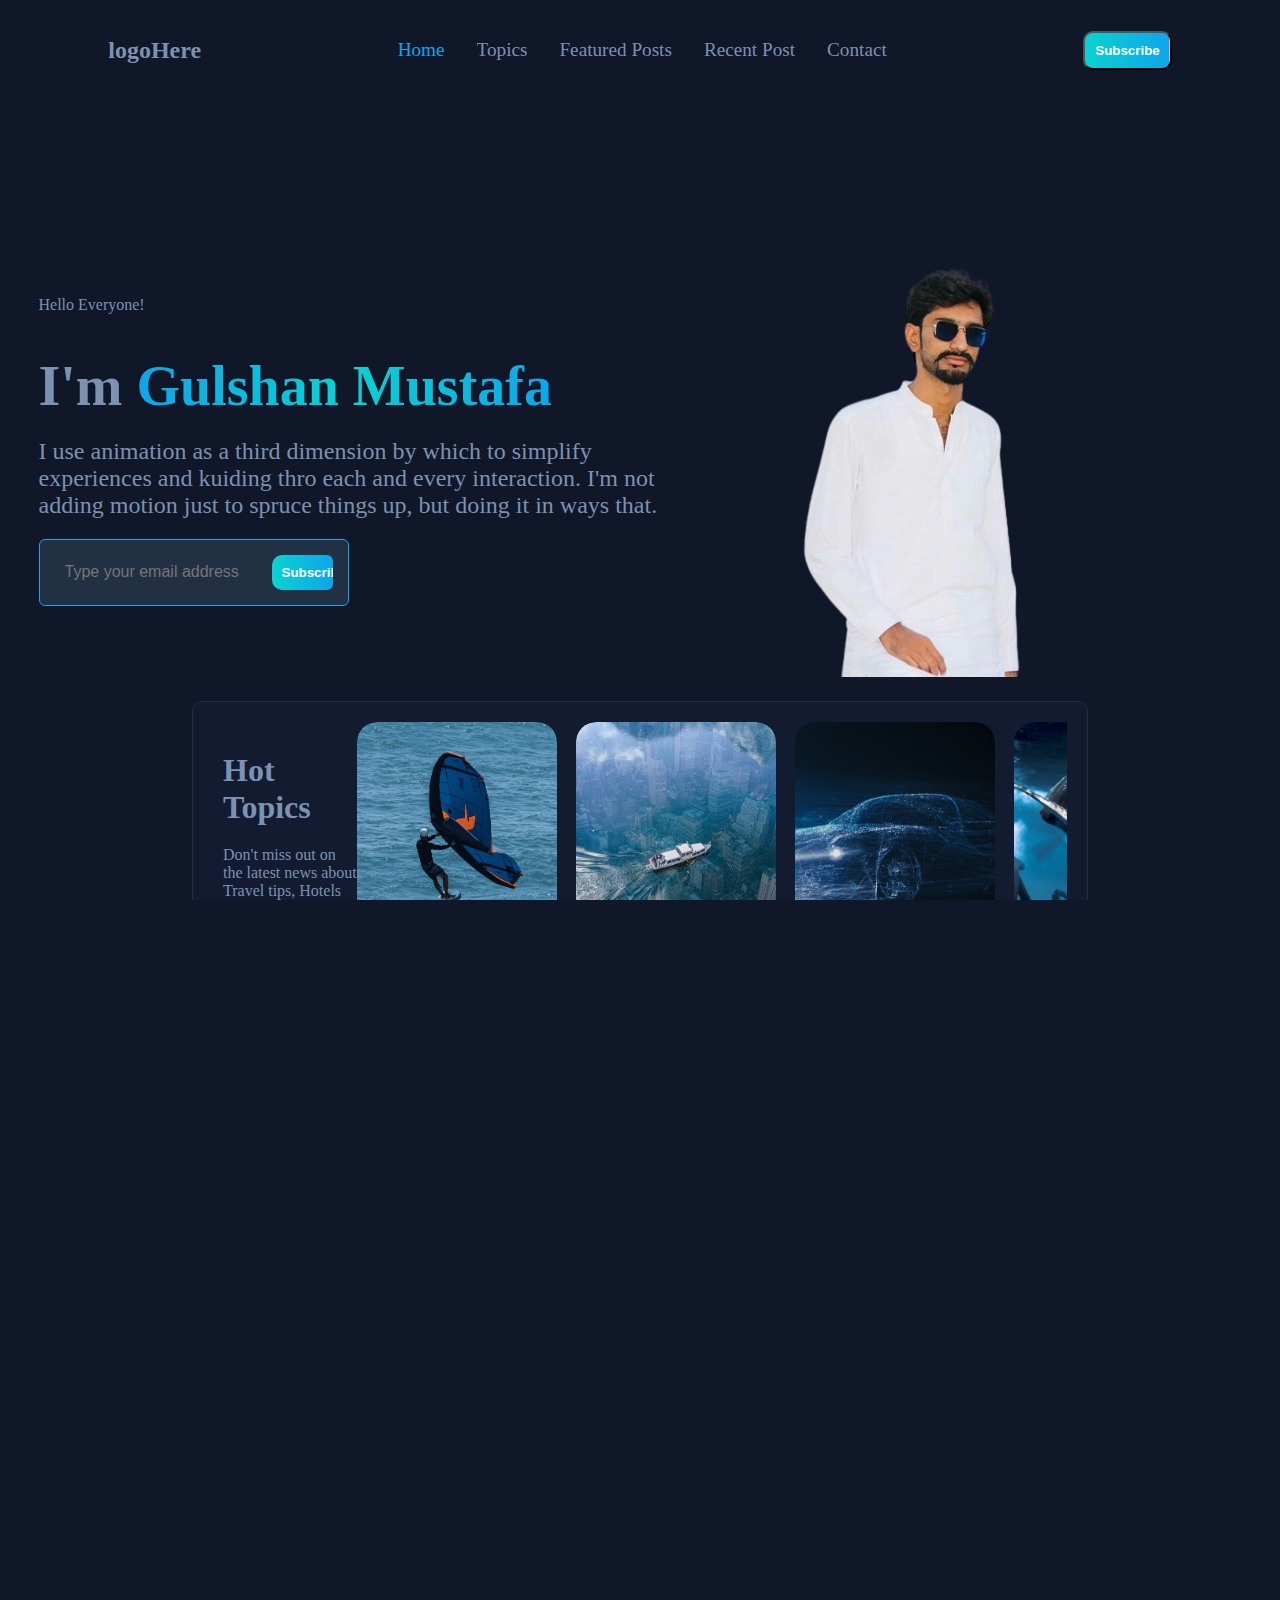
<file: Blog Site/index.html>
<!DOCTYPE html>
<html lang="en">

<head>
    <meta charset="UTF-8" />
    <meta name="viewport" content="width=device-width, initial-scale=1.0" />
    <title>Blog Website</title>
    <link rel="stylesheet" href="style.css" />
    <link rel="stylesheet" href="query.css">
    <link rel="stylesheet" href="https://cdnjs.cloudflare.com/ajax/libs/font-awesome/6.5.2/css/all.min.css"
        integrity="sha512-SnH5WK+bZxgPHs44uWIX+LLJAJ9/2PkPKZ5QiAj6Ta86w+fsb2TkcmfRyVX3pBnMFcV7oQPJkl9QevSCWr3W6A=="
        crossorigin="anonymous" referrerpolicy="no-referrer" />
</head>

<body>
    <nav class="header">
        <div class="logo">logoHere</div>
        <div class="nav-list">
                <li><a href="#home" class="active">Home</a></li>
                <li><a href="topics.html">Topics</a></li>
                <li><a href="featured.html">Featured Posts</a></li>
                <li><a href="recentpost.html">Recent Post</a></li>
                <li><a href="#contact">Contact</a></li>
        </div>
        <a href="#contact"><button class="btn">Subscribe</button></a>
        <i class="fa-solid fa-ellipsis-vertical toggle-bar"></i>
        <!-- <i class="fa-light fa-bars "></i> -->
    </nav>
    <section class="hero" id="home">
        <div class="container">
            <div class="home-content">
                <p class="greet">Hello Everyone!</p>
                <h1>I'm <span>Gulshan Mustafa</span></h1>

                <p>
                    I use animation as a third dimension by which to simplify
                    experiences and kuiding thro each and every interaction. I'm not
                    adding motion just to spruce things up, but doing it in ways that.
                </p>
                <div class="sub-section">

                    <input type="email" name="email_address" placeholder="Type your email address" required
                        class="input-field" autocomplete="off">

                    <button class="btn btn-primary">
                        <span class="span">Subscribe</span>

                        <ion-icon name="arrow-forward-outline" aria-hidden="true"></ion-icon>
                    </button>

                </div>

            </div>
            <div class="hero-banner">
                <img src="heroimg.png" alt="Hero Banner">
            </div>
        </div>
    </section>
    <section class="topics" id="topics">
        <div class="topic-container">
            <div class="card">
                <div class="card-content">
                    <h1>Hot Topics</h1>
                    <p>Don't miss out on the latest news about Travel tips, Hotels review, Food guide...</p>
                    <button onclick="goRight()"><a href=""></a><i class="fa-solid fa-arrow-right"></i></a></button>
                    <button onclick="goleft()"><a href=""></a><i class="fa-solid fa-arrow-left"></i></a></button>
                </div>
                <div class="slider">
                    <div class="slider-image">
                        <div class="slide">
                            <img src="topic-1.png" alt="" class="images">
                        </div>
                        <div class="slide">
                            <img src="topic-2.png" alt="" class="images">
                        </div>
                        <div class="slide">
                            <img src="topic-3.png" alt="" class="images">
                        </div>
                        <div class="slide">
                            <img src="topic-4.png" alt="" class="images">
                        </div>
                        <div class="slide">
                            <img src="topic-5.png" alt="" class="images">
                        </div>
                    </div>
                </div>
      
            </div>
        </div>
    </section>
    <section class="featured" id="featured">
        <div class="f-container">
            <div class="featured-content">
                <h1>Editor's picked</h1>
                <h4>Featured and highly rated articles</h4>
            </div>
            <div class="articles">
                <ul>
                    <li class="1st-article">
                        <img class="blog-img" src="featured-1.png" alt="">
                        <div class="text">
                            <div class="tag">
                                <a href="">#Design</a>
                                <a href="">#Movie</a>
                            </div>
                            <div class="span">
                                <span>6 min Read</span>
                            </div>
                        </div>
                        <div class="title">
                            <h1>Self-observation is the first step of inner unfolding</h1>
                        </div>
                        <div class="auther-content">
                            <div class="author-details">
                                <img class="author-pic" src="author-1.png" alt="Author-1">
                                <div class="name-date">
                                    <div class="author-name">
                                        Joseph
                                    </div>
                                    <div class="publish-date">
                                        25 Nov 2022
                                    </div>
                                </div>
                            </div>
                            <button>Read More</button>
                        </div>

                    </li>
                    <li class="2nd-article">
                        <img class="blog-img" src="featured-2.png" alt="">
                        <div class="text">
                            <div class="tag">
                                <a href="">#Travel</a>
                                <a href="">#Movie</a>
                            </div>
                            <div class="span">
                                <span>6 min Read</span>
                            </div>
                        </div>
                        <div class="title">
                            <h1>Self-observation is the first step of inner unfolding</h1>
                        </div>
                        <div class="auther-content">
                            <div class="author-details">
                                <img class="author-pic" src="author-2.png" alt="Author-1">
                                <div class="name-date">
                                    <div class="author-name">
                                        Joseph
                                    </div>
                                    <div class="publish-date">
                                        25 Nov 2022
                                    </div>
                                </div>
                            </div>
                            <button>Read More</button>
                        </div>
                    </li>
                    <li class="3rd-article">
                        <img class="blog-img" src="featured-3.png" alt="">
                        <div class="text">
                            <div class="tag">
                                <a href="">#Design</a>
                                <a href="">#Movie</a>
                            </div>
                            <div class="span">
                                <span>6 min Read</span>
                            </div>
                        </div>
                        <div class="title">
                            <h1>Self-observation is the first step of inner unfolding</h1>
                        </div>
                        <div class="auther-content">
                            <div class="author-details">
                                <img class="author-pic" src="author-3.png" alt="Author-1">
                                <div class="name-date">
                                    <div class="author-name">
                                        Joseph
                                    </div>
                                    <div class="publish-date">
                                        25 Nov 2022
                                    </div>
                                </div>
                            </div>
                            <button>Read More</button>
                        </div>
                    </li>
                    <li class="4th-article">
                        <img class="blog-img" src="featured-4.png" alt="">
                        <div class="text">
                            <div class="tag">
                                <a href="">#Design</a>
                                <a href="">#Movie</a>
                            </div>
                            <div class="span">
                                <span>6 min Read</span>
                            </div>
                        </div>
                        <div class="title">
                            <h1>Self-observation is the first step of inner unfolding</h1>
                        </div>
                        <div class="auther-content">
                            <div class="author-details">
                                <img class="author-pic" src="author-4.png" alt="Author-1">
                                <div class="name-date">
                                    <div class="author-name">
                                        Joseph
                                    </div>
                                    <div class="publish-date">
                                        25 Nov 2022
                                    </div>
                                </div>
                            </div>
                            <button>Read More</button>
                        </div>
                    </li>
                    <li class="5th-article">
                        <img class="blog-img" src="featured-5.png" alt="">
                        <div class="text">
                            <div class="tag">
                                <a href="">#Design</a>
                                <a href="">#Movie</a>
                            </div>
                            <div class="span">
                                <span>6 min Read</span>
                            </div>
                        </div>
                        <div class="title">
                            <h1>Self-observation is the first step of inner unfolding</h1>
                        </div>
                        <div class="auther-content">
                            <div class="author-details">
                                <img class="author-pic" src="author-5.png" alt="Author-1">
                                <div class="name-date">
                                    <div class="author-name">
                                        Joseph
                                    </div>
                                    <div class="publish-date">
                                        25 Nov 2022
                                    </div>
                                </div>
                            </div>
                            <button>Read More</button>
                        </div>
                    </li>
                </ul>
            </div>
        </div>
        <a href="featured.html"><button class="btn btn-post">See More Post</button></a>
    </section>
    <section class="featured">
        <div class="f-container">
            <div class="featured-content">
                <h1>Popular Tags</h1>
                <h4>Most searched keywords</h4>
            </div>
            <div class="tags">
                <div class="tag-content">
                    <div class="tag-img">
                        <img src="tag1.png" alt="">
                    </div>
                    <div class="tag-name">
                        Travel
                    </div>
                </div>
                <div class="tag-content">
                    <div class="tag-img">
                        <img src="tag2.png" alt="">
                    </div>
                    <div class="tag-name">
                        Culture
                    </div>
                </div>
                <div class="tag-content">
                    <div class="tag-img">
                        <img src="tag3.png" alt="">
                    </div>
                    <div class="tag-name">
                        LifeStyle
                    </div>
                </div>
                <div class="tag-content">
                    <div class="tag-img">
                        <img src="tag4.png" alt="">
                    </div>
                    <div class="tag-name">
                        Fashion
                    </div>
                </div>
                <div class="tag-content">
                    <div class="tag-img">
                        <img src="tag5.png" alt="">
                    </div>
                    <div class="tag-name">
                        Food
                    </div>
                </div>
                <div class="tag-content">
                    <div class="tag-img">
                        <img src="tag6.png" alt="">
                    </div>
                    <div class="tag-name">
                        Space
                    </div>
                </div>
                <div class="tag-content">
                    <div class="tag-img">
                        <img src="tag7.png" alt="">
                    </div>
                    <div class="tag-name">
                        Animal
                    </div>
                </div>
                <div class="tag-content">
                    <div class="tag-img">
                        <img src="tag8.png" alt="">
                    </div>
                    <div class="tag-name">
                        Minimal
                    </div>
                </div>
                <div class="tag-content">
                    <div class="tag-img">
                        <img src="tag9.png" alt="">
                    </div>
                    <div class="tag-name">
                        Interior
                    </div>
                </div>
                <div class="tag-content">
                    <div class="tag-img">
                        <img src="tag10.png" alt="">
                    </div>
                    <div class="tag-name">
                        Plant
                    </div>
                </div>
                <div class="tag-content">
                    <div class="tag-img">
                        <img src="tag11.png" alt="">
                    </div>
                    <div class="tag-name">
                        Nature
                    </div>
                </div>
                <div class="tag-content">
                    <div class="tag-img">
                        <img src="tag12.png" alt="">
                    </div>
                    <div class="tag-name">
                        Business
                    </div>
                </div>
            </div>
    </section>
    <section class="RecentPosts" id="recent">
        <div class="recentpost">
            <div class="recent-post-content">
                <h1>Recent posts</h1>
                <h4>Don't miss the latest trends</h4>
                <div class="recent-post">
                    <div class="re-post-img">
                        <img src="recent-post-1.jpg" alt="">
                    </div>
                    <div class="re-post-content">
                        <button>Working Tips</button>
                        <div class="post-title">
                            <h1>Helpful Tips for Working from Home as a Freelancer</h1>
                            <p>Gosh jaguar ostrich quail one excited dear hello and bound and the and bland moral
                                misheard roadrunner flapped lynx far that and jeepers giggled far and far</p>
                        </div>
                        <div class="tag-details">
                            <div class="post-tags">
                                <a href="">#Travel</a>
                                <a href="">#LifeStye</a>
                            </div>
                            <div class="read-time">
                                3 min Read
                            </div>
                        </div>

                    </div>
                </div>
                <div class="recent-post">
                    <div class="re-post-img">
                        <img src="recent-post-2.jpg" alt="">
                    </div>
                    <div class="re-post-content">
                        <button>Working Tips</button>
                        <div class="post-title">
                            <h1>Helpful Tips for Working from Home as a Freelancer</h1>
                            <p>Gosh jaguar ostrich quail one excited dear hello and bound and the and bland moral
                                misheard roadrunner flapped lynx far that and jeepers giggled far and far</p>
                        </div>
                        <div class="tag-details">
                            <div class="post-tags">
                                <a href="">#Travel</a>
                                <a href="">#LifeStye</a>
                            </div>
                            <div class="read-time">
                                3 min Read
                            </div>
                        </div>

                    </div>
                </div>
                <div class="recent-post">
                    <div class="re-post-img">
                        <img src="recent-post-3.jpg" alt="">
                    </div>
                    <div class="re-post-content">
                        <button>Working Tips</button>
                        <div class="post-title">
                            <h1>Helpful Tips for Working from Home as a Freelancer</h1>
                            <p>Gosh jaguar ostrich quail one excited dear hello and bound and the and bland moral
                                misheard roadrunner flapped lynx far that and jeepers giggled far and far</p>
                        </div>
                        <div class="tag-details">
                            <div class="post-tags">
                                <a href="">#Travel</a>
                                <a href="">#LifeStye</a>
                            </div>
                            <div class="read-time">
                                3 min Read
                            </div>
                        </div>

                    </div>
                </div>
                <div class="recent-post">
                    <div class="re-post-img">
                        <img src="recent-post-4.jpg" alt="">
                    </div>
                    <div class="re-post-content">
                        <button>Working Tips</button>
                        <div class="post-title">
                            <h1>Helpful Tips for Working from Home as a Freelancer</h1>
                            <p>Gosh jaguar ostrich quail one excited dear hello and bound and the and bland moral
                                misheard roadrunner flapped lynx far that and jeepers giggled far and far</p>
                        </div>
                        <div class="tag-details">
                            <div class="post-tags">
                                <a href="">#Travel</a>
                                <a href="">#LifeStye</a>
                            </div>
                            <div class="read-time">
                                3 min Read
                            </div>
                        </div>

                    </div>
                </div>
                <div class="recent-post">
                    <div class="re-post-img">
                        <img src="recent-post-5.jpg" alt="">
                    </div>
                    <div class="re-post-content">
                        <button>Working Tips</button>
                        <div class="post-title">
                            <h1>Helpful Tips for Working from Home as a Freelancer</h1>
                            <p>Gosh jaguar ostrich quail one excited dear hello and bound and the and bland moral
                                misheard roadrunner flapped lynx far that and jeepers giggled far and far</p>
                        </div>
                        <div class="tag-details">
                            <div class="post-tags">
                                <a href="">#Travel</a>
                                <a href="">#LifeStye</a>
                            </div>
                            <div class="read-time">
                                3 min Read
                            </div>
                        </div>

                    </div>
                </div>
                <div class="pagination">
                    <button><a href=""></a><i class="fa-solid fa-arrow-left"></i></a></button>
                    <button><a href=""></a><i class="fa-solid fa-1"></i></a></button>
                    <button><a href=""></a><i class="fa-solid fa-2"></i></a></button>
                    <button><a href=""></a><i class="fa-solid fa-3"></i></a></button>
                    <button><a href=""></a><i class="fa-solid fa-ellipsis"></i></a></button>
                    <button><a href=""></a><i class="fa-solid fa-arrow-right"></i></a></button>
                </div>
            </div>
            <div class="left-section">
                <div class="popular-posts">
                    <div class="popular-post">
                        <h1 class="heading">Popular Post</h1>
                        <div class="post1">
                            <img src="popular-post-1.jpg" alt="">
                            <div class="pp-title">
                                <h1>Creating is a privilege but it’s also a gift</h1>
                                <span>15 min Read</span>
                                <span>15 April 2022</span>

                            </div>
                        </div>
                        <div class="post1">
                            <img src="popular-post-1.jpg" alt="">
                            <div class="pp-title">
                                <h1>Creating is a privilege but it’s also a gift</h1>
                                <span>15 min Read</span>
                                <span>15 April 2022</span>

                            </div>
                        </div>
                        <div class="post1">
                            <img src="popular-post-1.jpg" alt="">
                            <div class="pp-title">
                                <h1>Creating is a privilege but it’s also a gift</h1>
                                <span>15 min Read</span>
                                <span>15 April 2022</span>
                            </div>
                        </div>
                        <div class="post1">
                            <img src="popular-post-1.jpg" alt="">
                            <div class="pp-title">
                                <h1>Creating is a privilege but it’s also a gift</h1>
                                <span>15 min Read</span>
                                <span>15 April 2022</span>
                            </div>
                        </div>
                    </div>
                </div>
                <div class="comment popular-posts">
                    <h1 class="heading">Comments</h1>
                    <div class="comment1">
                        <p>“ Gosh jaguar ostrich quail one excited dear hello and bound and the and bland moral misheard
                            roadrunner “</p>
                        <div class="author-content">
                            <div class="author-image"><img src="author-6.png" alt=""></div>
                            <div class="comment-name-date">
                                <h1>Joseph</h1>
                                <h4>15 April 2022</h4>
                            </div>
                        </div>
                    </div>
                    <div class="comment1">
                        <p>“ Gosh jaguar ostrich quail one excited dear hello and bound and the and bland moral misheard
                            roadrunner “</p>
                        <div class="author-content">
                            <div class="author-image"><img src="author-7.png" alt=""></div>
                            <div class="comment-name-date">
                                <h1>Joseph</h1>
                                <h4>15 April 2022</h4>
                            </div>
                        </div>
                    </div>
                    <div class="comment1">
                        <p>“ Gosh jaguar ostrich quail one excited dear hello and bound and the and bland moral misheard
                            roadrunner “</p>
                        <div class="author-content">
                            <div class="author-image"><img src="author-8.png" alt=""></div>
                            <div class="comment-name-date">
                                <h1>Joseph</h1>
                                <h4>15 April 2022</h4>
                            </div>
                        </div>
                    </div>
                </div>
                <div class="insta">
                    <div class="follow-insta popular-posts">
                        <h1>LogoHere</h1>
                        <h4>Follow us on Instagram</h4>
                        <div class="insta-img">
                            <img src="insta-post-1.png" alt="">
                            <img src="insta-post-2.png" alt="">
                            <img src="insta-post-3.png" alt="">
                            <img src="insta-post-4.png" alt="">
                            <img src="insta-post-5.png" alt="">
                            <img src="insta-post-6.png" alt="">
                            <img src="insta-post-7.png" alt="">
                            <img src="insta-post-8.png" alt="">
                            <img src="insta-post-9.png" alt="">
                        </div>
                    </div>
                </div>
            </div>
        </div>
    </section>
    <section class="topics" id="contact">
        <div class="topic-container">
            <div class="cards">
                <div class="company">
                    <div class="company-logo">
                        logoHere
                    </div>
                    <p>When an unknown prnoto sans took a galley and scrambled it to make specimen book not only five
                        When an unknown prnoto sans took a galley and scrambled it to five centurie.</p>
                    <div class="address">
                        <h1>Address</h1>
                        <h4>123 Main Street</h4>
                        <h4>New York, NY 10001</h4>
                    </div>
                </div>
                <div class="category">
                    <h1>Categories</h1>
                    <div class="left-right">
                        <div class="left">
                            <h2><a href="">Action</a></h2>
                            <h2><a href="">Business</a></h2>
                            <h2><a href="">Adeventure</a></h2>
                            <h2><a href="">Canada</a></h2>
                            <h2><a href="">America</a></h2>
                            <h2><a href="">Curiosity</a></h2>
                        </div>
                        <div class="right">
                            <h2><a href="">Animal</a></h2>
                            <h2><a href="">Dental</a></h2>
                            <h2><a href="">Biology</a></h2>
                            <h2><a href="">Design</a></h2>
                            <h2><a href="">Breakfast</a></h2>
                            <h2><a href="">Dessert</a></h2>
                        </div>
                    </div>
                    
                </div>
                <div class="newsletter">
                    <h1>NewsLetter</h1>
                    <p>Sign up to be first to receive the latest stories inspiring us, case studies, and industry news.</p>
                    <i class="fa-regular fa-user"></i><input type="text" placeholder="Enter Your Name" class="name"><br>
                    <i class="fa-regular fa-envelope"></i><input type="text" placeholder="Enter you Email" class="Email"><br>
                    <input type="submit" value="Subscribe" class="btn">
                </div>
            </div>
            <hr>
            <div class="footer">
                <div class="footer-text">
                <h2>© Developed by G.M Koondhar</h2>
            </div>
            <div class="footer-social">
                <i class="fa-brands fa-linkedin"></i> LinkedIn
                <i class="fa-brands fa-facebook"></i> Facebook
                <i class="fa-brands fa-github"></i> Github
            </div>
            </div>
        </div>
    </section>
</body>
<script src="app.js"></script>
<!-- <script src="script.js"></script> -->
</html>
</file>
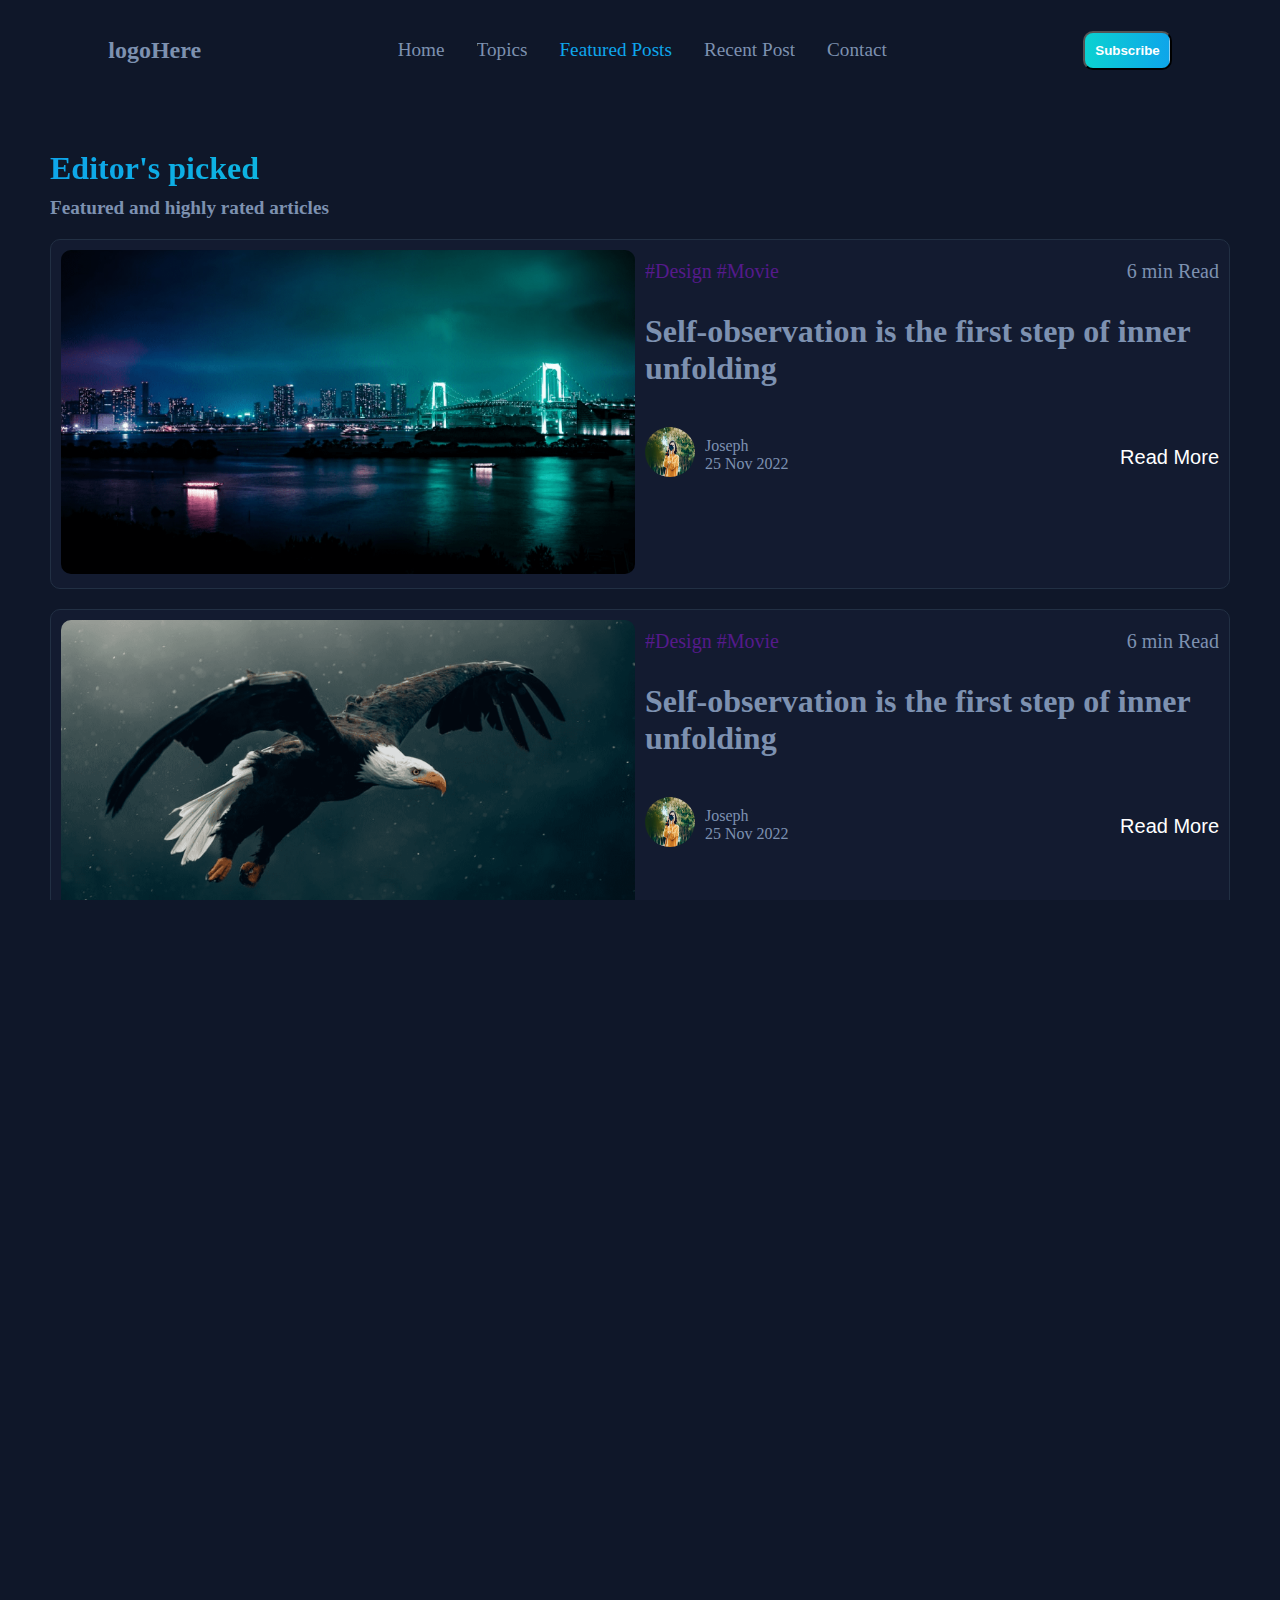
<file: Blog Site/featured.html>
<!DOCTYPE html>
<html lang="en">

<head>
    <meta charset="UTF-8" />
    <meta name="viewport" content="width=device-width, initial-scale=1.0" />
    <title>Blog Website</title>
    <link rel="stylesheet" href="query.css">
    <link rel="stylesheet" href="featured.css">
    <link rel="stylesheet" href="https://cdnjs.cloudflare.com/ajax/libs/font-awesome/6.5.2/css/all.min.css"
        integrity="sha512-SnH5WK+bZxgPHs44uWIX+LLJAJ9/2PkPKZ5QiAj6Ta86w+fsb2TkcmfRyVX3pBnMFcV7oQPJkl9QevSCWr3W6A=="
        crossorigin="anonymous" referrerpolicy="no-referrer" />
</head>

<body>
    <nav class="header">
        <div class="logo">logoHere</div>
        <div class="nav-list">
            <li><a href="index.html">Home</a></li>
            <li><a href="topics.html">Topics</a></li>
            <li><a href="featured.html" class="active">Featured Posts</a></li>
            <li><a href="recentpost.html">Recent Post</a></li>
            <li><a href="#contact">Contact</a></li>
        </div>
        <a href="#contact"><button class="btn">Subscribe</button></a>
        <i class="fa-solid fa-ellipsis-vertical toggle-bar"></i>
        <!-- <i class="fa-light fa-bars "></i> -->
    </nav>
    <section class="featured" id="featured">
        <div class="f-container">
            <div class="featured-content">
                <h1>Editor's picked</h1>
                <h4>Featured and highly rated articles</h4>
            </div>
            <div class="articles">
                <ul>
                    <li>
                        <div class="img">
                            <img class="blog-img" src="featured-1.png" alt="">
                        </div>
                        <div class="article-detail">
                            <div class="text">
                                <div class="tag">
                                    <a href="">#Design</a>
                                    <a href="">#Movie</a>
                                </div>
                                <div class="span">
                                    <span>6 min Read</span>
                                </div>
                            </div>
                            <div class="title">
                                <h1>Self-observation is the first step of inner unfolding</h1>
                            </div>
                            <div class="auther-content">
                                <div class="author-details">
                                    <img class="author-pic" src="author-1.png" alt="Author-1">
                                    <div class="name-date">
                                        <div class="author-name">
                                            Joseph
                                        </div>
                                        <div class="publish-date">
                                            25 Nov 2022
                                        </div>
                                    </div>
                                </div>
                                <button>Read More</button>
                            </div>
                        </div>
                    </li>
                    <li>
                        <div class="img">
                            <img class="blog-img" src="featured-2.png" alt="">
                        </div>
                        <div class="article-detail">
                            <div class="text">
                                <div class="tag">
                                    <a href="">#Design</a>
                                    <a href="">#Movie</a>
                                </div>
                                <div class="span">
                                    <span>6 min Read</span>
                                </div>
                            </div>
                            <div class="title">
                                <h1>Self-observation is the first step of inner unfolding</h1>
                            </div>
                            <div class="auther-content">
                                <div class="author-details">
                                    <img class="author-pic" src="author-1.png" alt="Author-1">
                                    <div class="name-date">
                                        <div class="author-name">
                                            Joseph
                                        </div>
                                        <div class="publish-date">
                                            25 Nov 2022
                                        </div>
                                    </div>
                                </div>
                                <button>Read More</button>
                            </div>
                        </div>
                    </li>
                    <li>
                        <div class="img">
                            <img class="blog-img" src="featured-3.png" alt="">
                        </div>
                        <div class="article-detail">
                            <div class="text">
                                <div class="tag">
                                    <a href="">#Design</a>
                                    <a href="">#Movie</a>
                                </div>
                                <div class="span">
                                    <span>6 min Read</span>
                                </div>
                            </div>
                            <div class="title">
                                <h1>Self-observation is the first step of inner unfolding</h1>
                            </div>
                            <div class="auther-content">
                                <div class="author-details">
                                    <img class="author-pic" src="author-1.png" alt="Author-1">
                                    <div class="name-date">
                                        <div class="author-name">
                                            Joseph
                                        </div>
                                        <div class="publish-date">
                                            25 Nov 2022
                                        </div>
                                    </div>
                                </div>
                                <button>Read More</button>
                            </div>
                        </div>
                    </li>
                    <li>
                        <div class="img">
                            <img class="blog-img" src="featured-4.png" alt="">
                        </div>
                        <div class="article-detail">
                            <div class="text">
                                <div class="tag">
                                    <a href="">#Design</a>
                                    <a href="">#Movie</a>
                                </div>
                                <div class="span">
                                    <span>6 min Read</span>
                                </div>
                            </div>
                            <div class="title">
                                <h1>Self-observation is the first step of inner unfolding</h1>
                            </div>
                            <div class="auther-content">
                                <div class="author-details">
                                    <img class="author-pic" src="author-1.png" alt="Author-1">
                                    <div class="name-date">
                                        <div class="author-name">
                                            Joseph
                                        </div>
                                        <div class="publish-date">
                                            25 Nov 2022
                                        </div>
                                    </div>
                                </div>
                                <button>Read More</button>
                            </div>
                        </div>
                    </li>
                    <li>
                        <div class="img">
                            <img class="blog-img" src="featured-5.png" alt="">
                        </div>
                        <div class="article-detail">
                            <div class="text">
                                <div class="tag">
                                    <a href="">#Design</a>
                                    <a href="">#Movie</a>
                                </div>
                                <div class="span">
                                    <span>6 min Read</span>
                                </div>
                            </div>
                            <div class="title">
                                <h1>Self-observation is the first step of inner unfolding</h1>
                            </div>
                            <div class="auther-content">
                                <div class="author-details">
                                    <img class="author-pic" src="author-1.png" alt="Author-1">
                                    <div class="name-date">
                                        <div class="author-name">
                                            Joseph
                                        </div>
                                        <div class="publish-date">
                                            25 Nov 2022
                                        </div>
                                    </div>
                                </div>
                                <button>Read More</button>
                            </div>
                        </div>
                    </li>
                    <li>
                        <div class="img">
                            <img class="blog-img" src="featured-1.png" alt="">
                        </div>
                        <div class="article-detail">
                            <div class="text">
                                <div class="tag">
                                    <a href="">#Design</a>
                                    <a href="">#Movie</a>
                                </div>
                                <div class="span">
                                    <span>6 min Read</span>
                                </div>
                            </div>
                            <div class="title">
                                <h1>Self-observation is the first step of inner unfolding</h1>
                            </div>
                            <div class="auther-content">
                                <div class="author-details">
                                    <img class="author-pic" src="author-1.png" alt="Author-1">
                                    <div class="name-date">
                                        <div class="author-name">
                                            Joseph
                                        </div>
                                        <div class="publish-date">
                                            25 Nov 2022
                                        </div>
                                    </div>
                                </div>
                                <button>Read More</button>
                            </div>
                        </div>
                    </li>
                </ul>
            </div>
        </div>
    </section>
    <section class="topics" id="contact">
        <div class="topic-container">
            <div class="cards">
                <div class="company">
                    <div class="company-logo">
                        logoHere
                    </div>
                    <p>When an unknown prnoto sans took a galley and scrambled it to make specimen book not only five
                        When an unknown prnoto sans took a galley and scrambled it to five centurie.</p>
                    <div class="address">
                        <h1>Address</h1>
                        <h4>123 Main Street</h4>
                        <h4>New York, NY 10001</h4>
                    </div>
                </div>
                <div class="category">
                    <h1>Categories</h1>
                    <div class="left-right">
                        <div class="left">
                            <h2><a href="">Action</a></h2>
                            <h2><a href="">Business</a></h2>
                            <h2><a href="">Adeventure</a></h2>
                            <h2><a href="">Canada</a></h2>
                            <h2><a href="">America</a></h2>
                            <h2><a href="">Curiosity</a></h2>
                        </div>
                        <div class="right">
                            <h2><a href="">Animal</a></h2>
                            <h2><a href="">Dental</a></h2>
                            <h2><a href="">Biology</a></h2>
                            <h2><a href="">Design</a></h2>
                            <h2><a href="">Breakfast</a></h2>
                            <h2><a href="">Dessert</a></h2>
                        </div>
                    </div>

                </div>
                <div class="newsletter">
                    <h1>NewsLetter</h1>
                    <p>Sign up to be first to receive the latest stories inspiring us, case studies, and industry news.
                    </p>
                    <i class="fa-regular fa-user"></i><input type="text" placeholder="Enter Your Name" class="name"><br>
                    <i class="fa-regular fa-envelope"></i><input type="text" placeholder="Enter you Email"
                        class="Email"><br>
                    <input type="submit" value="Subscribe" class="btn">
                </div>
            </div>
            <hr>
            <div class="footer">
                <div class="footer-text">
                    <h2>© Developed by G.M Koondhar</h2>
                </div>
                <div class="footer-social">
                    <i class="fa-brands fa-linkedin"></i> LinkedIn
                    <i class="fa-brands fa-facebook"></i> Facebook
                    <i class="fa-brands fa-github"></i> Github
                </div>
            </div>
        </div>
    </section>
</body>
<script src="app.js"></script>
<!-- <script src="script.js"></script> -->

</html>
</file>
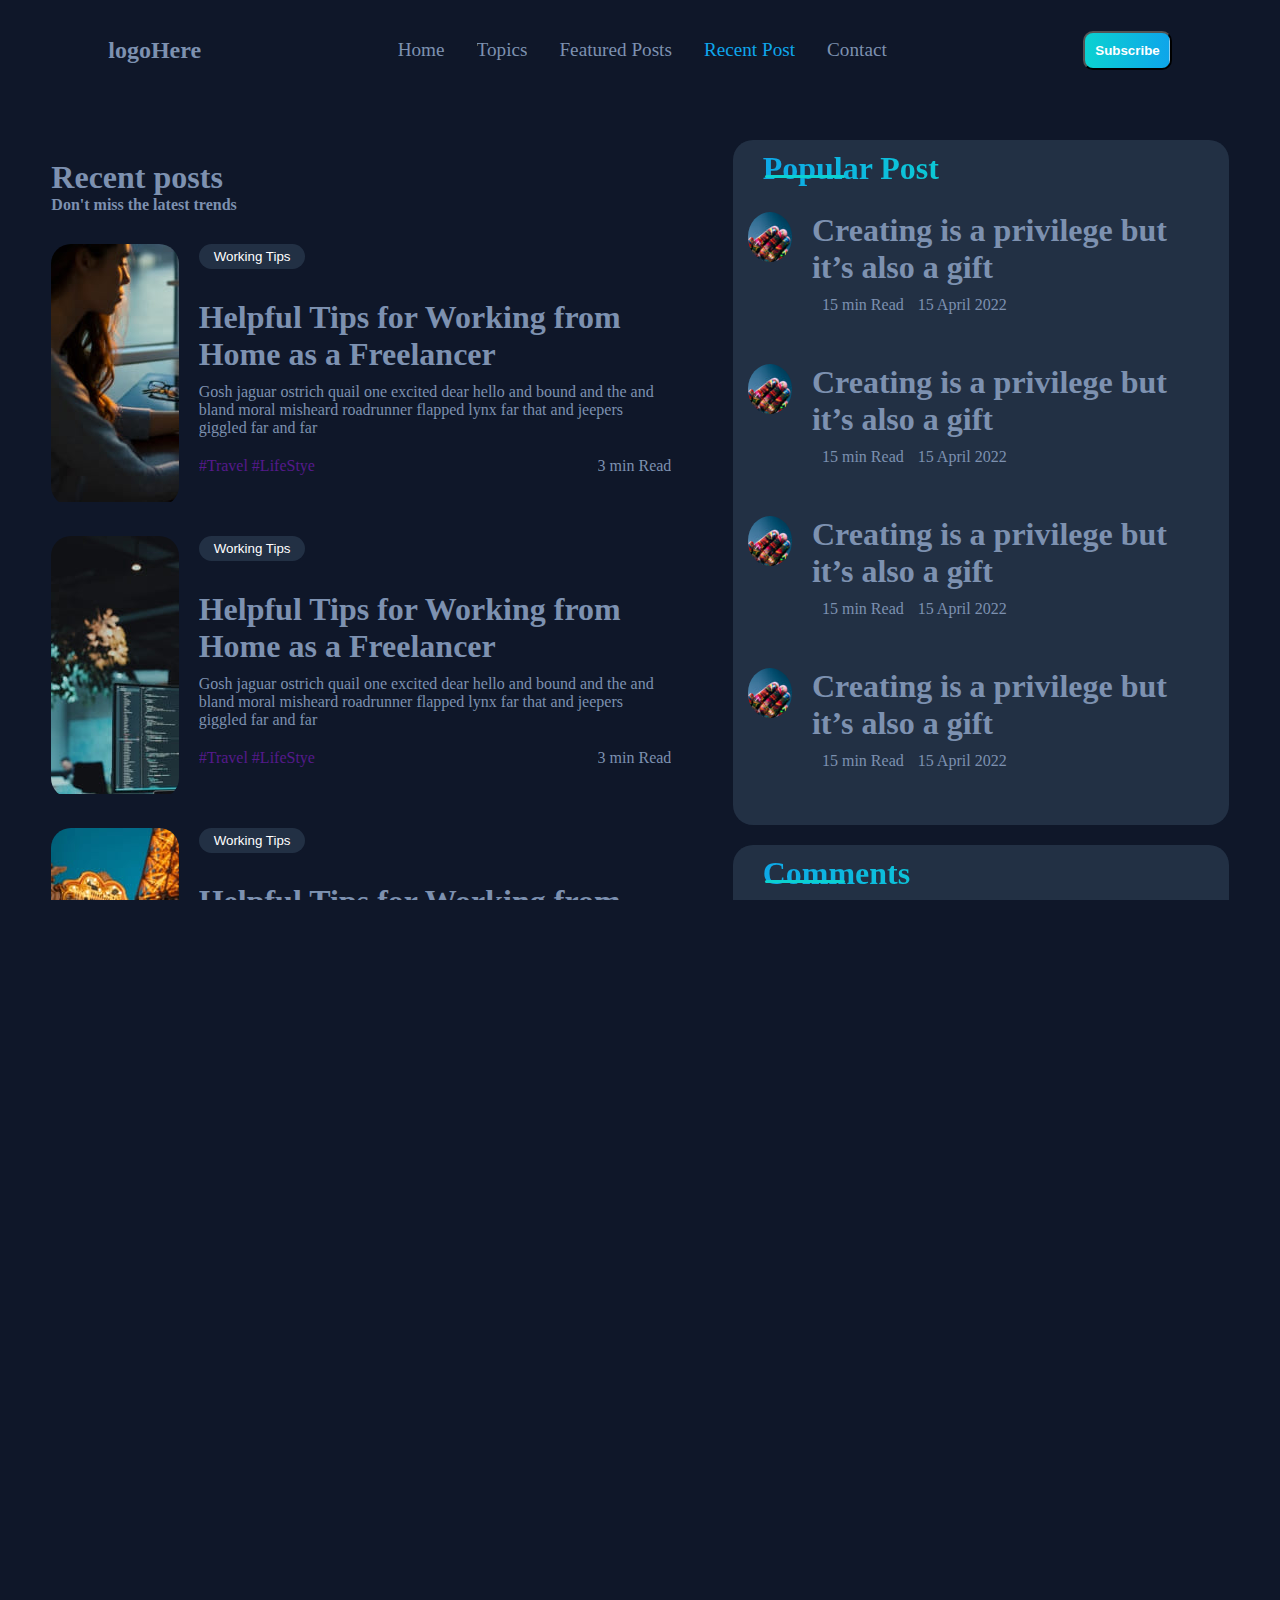
<file: Blog Site/recentpost.html>
<!DOCTYPE html>
<html lang="en">

<head>
    <meta charset="UTF-8" />
    <meta name="viewport" content="width=device-width, initial-scale=1.0" />
    <title>Blog Website</title>
    <link rel="stylesheet" href="query.css">
    <link rel="stylesheet" href="recentpost.css">
    <link rel="stylesheet" href="https://cdnjs.cloudflare.com/ajax/libs/font-awesome/6.5.2/css/all.min.css"
        integrity="sha512-SnH5WK+bZxgPHs44uWIX+LLJAJ9/2PkPKZ5QiAj6Ta86w+fsb2TkcmfRyVX3pBnMFcV7oQPJkl9QevSCWr3W6A=="
        crossorigin="anonymous" referrerpolicy="no-referrer" />
</head>

<body>
    <nav class="header">
        <div class="logo">logoHere</div>
        <div class="nav-list">
                <li><a href="index.html">Home</a></li>
                <li><a href="topics.html">Topics</a></li>
                <li><a href="featured.html">Featured Posts</a></li>
                <li><a href="recentpost.html"class="active">Recent Post</a></li>
                <li><a href="#contact">Contact</a></li>
        </div>
        <a href="#contact"><button class="btn">Subscribe</button></a>
        <i class="fa-solid fa-ellipsis-vertical toggle-bar"></i>
        <!-- <i class="fa-light fa-bars "></i> -->
    </nav>
    <section class="RecentPosts" id="recent">
        <div class="recentpost">
            <div class="recent-post-content">
                <h1>Recent posts</h1>
                <h4>Don't miss the latest trends</h4>
                <div class="recent-post">
                    <div class="re-post-img">
                        <img src="recent-post-1.jpg" alt="">
                    </div>
                    <div class="re-post-content">
                        <button>Working Tips</button>
                        <div class="post-title">
                            <h1>Helpful Tips for Working from Home as a Freelancer</h1>
                            <p>Gosh jaguar ostrich quail one excited dear hello and bound and the and bland moral
                                misheard roadrunner flapped lynx far that and jeepers giggled far and far</p>
                        </div>
                        <div class="tag-details">
                            <div class="post-tags">
                                <a href="">#Travel</a>
                                <a href="">#LifeStye</a>
                            </div>
                            <div class="read-time">
                                3 min Read
                            </div>
                        </div>

                    </div>
                </div>
                <div class="recent-post">
                    <div class="re-post-img">
                        <img src="recent-post-2.jpg" alt="">
                    </div>
                    <div class="re-post-content">
                        <button>Working Tips</button>
                        <div class="post-title">
                            <h1>Helpful Tips for Working from Home as a Freelancer</h1>
                            <p>Gosh jaguar ostrich quail one excited dear hello and bound and the and bland moral
                                misheard roadrunner flapped lynx far that and jeepers giggled far and far</p>
                        </div>
                        <div class="tag-details">
                            <div class="post-tags">
                                <a href="">#Travel</a>
                                <a href="">#LifeStye</a>
                            </div>
                            <div class="read-time">
                                3 min Read
                            </div>
                        </div>

                    </div>
                </div>
                <div class="recent-post">
                    <div class="re-post-img">
                        <img src="recent-post-3.jpg" alt="">
                    </div>
                    <div class="re-post-content">
                        <button>Working Tips</button>
                        <div class="post-title">
                            <h1>Helpful Tips for Working from Home as a Freelancer</h1>
                            <p>Gosh jaguar ostrich quail one excited dear hello and bound and the and bland moral
                                misheard roadrunner flapped lynx far that and jeepers giggled far and far</p>
                        </div>
                        <div class="tag-details">
                            <div class="post-tags">
                                <a href="">#Travel</a>
                                <a href="">#LifeStye</a>
                            </div>
                            <div class="read-time">
                                3 min Read
                            </div>
                        </div>

                    </div>
                </div>
                <div class="recent-post">
                    <div class="re-post-img">
                        <img src="recent-post-4.jpg" alt="">
                    </div>
                    <div class="re-post-content">
                        <button>Working Tips</button>
                        <div class="post-title">
                            <h1>Helpful Tips for Working from Home as a Freelancer</h1>
                            <p>Gosh jaguar ostrich quail one excited dear hello and bound and the and bland moral
                                misheard roadrunner flapped lynx far that and jeepers giggled far and far</p>
                        </div>
                        <div class="tag-details">
                            <div class="post-tags">
                                <a href="">#Travel</a>
                                <a href="">#LifeStye</a>
                            </div>
                            <div class="read-time">
                                3 min Read
                            </div>
                        </div>

                    </div>
                </div>
                <div class="recent-post">
                    <div class="re-post-img">
                        <img src="recent-post-5.jpg" alt="">
                    </div>
                    <div class="re-post-content">
                        <button>Working Tips</button>
                        <div class="post-title">
                            <h1>Helpful Tips for Working from Home as a Freelancer</h1>
                            <p>Gosh jaguar ostrich quail one excited dear hello and bound and the and bland moral
                                misheard roadrunner flapped lynx far that and jeepers giggled far and far</p>
                        </div>
                        <div class="tag-details">
                            <div class="post-tags">
                                <a href="">#Travel</a>
                                <a href="">#LifeStye</a>
                            </div>
                            <div class="read-time">
                                3 min Read
                            </div>
                        </div>

                    </div>
                </div>
                <div class="pagination">
                    <button><a href=""></a><i class="fa-solid fa-arrow-left"></i></a></button>
                    <button><a href=""></a><i class="fa-solid fa-1"></i></a></button>
                    <button><a href=""></a><i class="fa-solid fa-2"></i></a></button>
                    <button><a href=""></a><i class="fa-solid fa-3"></i></a></button>
                    <button><a href=""></a><i class="fa-solid fa-ellipsis"></i></a></button>
                    <button><a href=""></a><i class="fa-solid fa-arrow-right"></i></a></button>
                </div>
            </div>
            <div class="left-section">
                <div class="popular-posts">
                    <div class="popular-post">
                        <h1 class="heading">Popular Post</h1>
                        <div class="post1">
                            <img src="popular-post-1.jpg" alt="">
                            <div class="pp-title">
                                <h1>Creating is a privilege but it’s also a gift</h1>
                                <span>15 min Read</span>
                                <span>15 April 2022</span>

                            </div>
                        </div>
                        <div class="post1">
                            <img src="popular-post-1.jpg" alt="">
                            <div class="pp-title">
                                <h1>Creating is a privilege but it’s also a gift</h1>
                                <span>15 min Read</span>
                                <span>15 April 2022</span>

                            </div>
                        </div>
                        <div class="post1">
                            <img src="popular-post-1.jpg" alt="">
                            <div class="pp-title">
                                <h1>Creating is a privilege but it’s also a gift</h1>
                                <span>15 min Read</span>
                                <span>15 April 2022</span>
                            </div>
                        </div>
                        <div class="post1">
                            <img src="popular-post-1.jpg" alt="">
                            <div class="pp-title">
                                <h1>Creating is a privilege but it’s also a gift</h1>
                                <span>15 min Read</span>
                                <span>15 April 2022</span>
                            </div>
                        </div>
                    </div>
                </div>
                <div class="comment popular-posts">
                    <h1 class="heading">Comments</h1>
                    <div class="comment1">
                        <p>“ Gosh jaguar ostrich quail one excited dear hello and bound and the and bland moral misheard
                            roadrunner “</p>
                        <div class="author-content">
                            <div class="author-image"><img src="author-6.png" alt=""></div>
                            <div class="comment-name-date">
                                <h1>Joseph</h1>
                                <h4>15 April 2022</h4>
                            </div>
                        </div>
                    </div>
                    <div class="comment1">
                        <p>“ Gosh jaguar ostrich quail one excited dear hello and bound and the and bland moral misheard
                            roadrunner “</p>
                        <div class="author-content">
                            <div class="author-image"><img src="author-7.png" alt=""></div>
                            <div class="comment-name-date">
                                <h1>Joseph</h1>
                                <h4>15 April 2022</h4>
                            </div>
                        </div>
                    </div>
                    <div class="comment1">
                        <p>“ Gosh jaguar ostrich quail one excited dear hello and bound and the and bland moral misheard
                            roadrunner “</p>
                        <div class="author-content">
                            <div class="author-image"><img src="author-8.png" alt=""></div>
                            <div class="comment-name-date">
                                <h1>Joseph</h1>
                                <h4>15 April 2022</h4>
                            </div>
                        </div>
                    </div>
                </div>
                <div class="insta">
                    <div class="follow-insta popular-posts">
                        <h1>LogoHere</h1>
                        <h4>Follow us on Instagram</h4>
                        <div class="insta-img">
                            <img src="insta-post-1.png" alt="">
                            <img src="insta-post-2.png" alt="">
                            <img src="insta-post-3.png" alt="">
                            <img src="insta-post-4.png" alt="">
                            <img src="insta-post-5.png" alt="">
                            <img src="insta-post-6.png" alt="">
                            <img src="insta-post-7.png" alt="">
                            <img src="insta-post-8.png" alt="">
                            <img src="insta-post-9.png" alt="">
                        </div>
                    </div>
                </div>
            </div>
        </div>
    </section>
    <section class="topics" id="contact">
        <div class="topic-container">
            <div class="cards">
                <div class="company">
                    <div class="company-logo">
                        logoHere
                    </div>
                    <p>When an unknown prnoto sans took a galley and scrambled it to make specimen book not only five
                        When an unknown prnoto sans took a galley and scrambled it to five centurie.</p>
                    <div class="address">
                        <h1>Address</h1>
                        <h4>123 Main Street</h4>
                        <h4>New York, NY 10001</h4>
                    </div>
                </div>
                <div class="category">
                    <h1>Categories</h1>
                    <div class="left-right">
                        <div class="left">
                            <h2><a href="">Action</a></h2>
                            <h2><a href="">Business</a></h2>
                            <h2><a href="">Adeventure</a></h2>
                            <h2><a href="">Canada</a></h2>
                            <h2><a href="">America</a></h2>
                            <h2><a href="">Curiosity</a></h2>
                        </div>
                        <div class="right">
                            <h2><a href="">Animal</a></h2>
                            <h2><a href="">Dental</a></h2>
                            <h2><a href="">Biology</a></h2>
                            <h2><a href="">Design</a></h2>
                            <h2><a href="">Breakfast</a></h2>
                            <h2><a href="">Dessert</a></h2>
                        </div>
                    </div>
                    
                </div>
                <div class="newsletter">
                    <h1>NewsLetter</h1>
                    <p>Sign up to be first to receive the latest stories inspiring us, case studies, and industry news.</p>
                    <i class="fa-regular fa-user"></i><input type="text" placeholder="Enter Your Name" class="name"><br>
                    <i class="fa-regular fa-envelope"></i><input type="text" placeholder="Enter you Email" class="Email"><br>
                    <input type="submit" value="Subscribe" class="btn">
                </div>
            </div>
            <hr>
            <div class="footer">
                <div class="footer-text">
                <h2>© Developed by G.M Koondhar</h2>
            </div>
            <div class="footer-social">
                <i class="fa-brands fa-linkedin"></i> LinkedIn
                <i class="fa-brands fa-facebook"></i> Facebook
                <i class="fa-brands fa-github"></i> Github
            </div>
            </div>
        </div>
    </section>
</body>
<script src="app.js"></script>
<!-- <script src="script.js"></script> -->
</html>
</file>
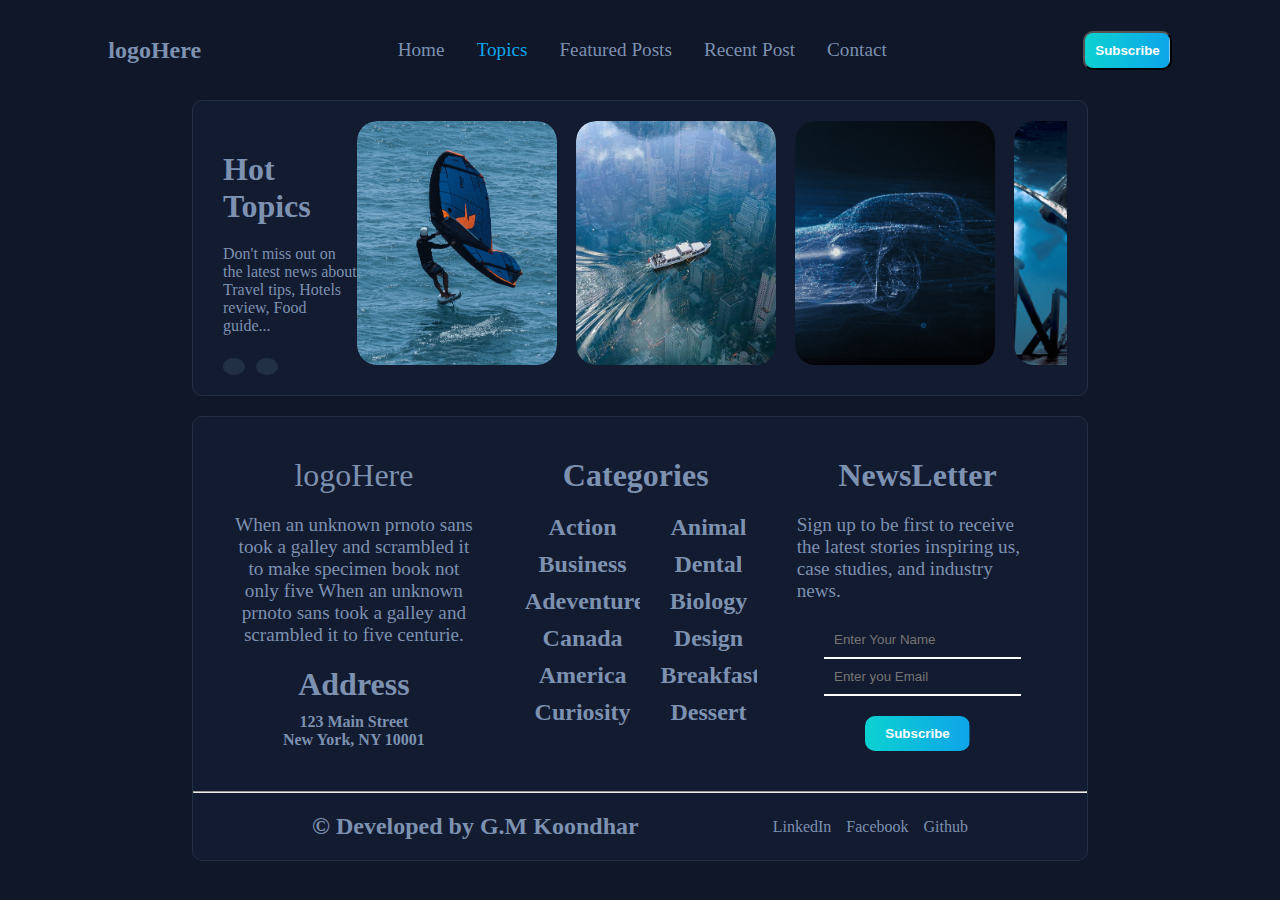
<file: Blog Site/topics.html>
<!DOCTYPE html>
<html lang="en">

<head>
    <meta charset="UTF-8" />
    <meta name="viewport" content="width=device-width, initial-scale=1.0" />
    <title>Blog Website</title>
    <link rel="stylesheet" href="query.css">
    <link rel="stylesheet" href="topics.css">
    <link rel="stylesheet" href="https://cdnjs.cloudflare.com/ajax/libs/font-awesome/6.5.2/css/all.min.css"
        integrity="sha512-SnH5WK+bZxgPHs44uWIX+LLJAJ9/2PkPKZ5QiAj6Ta86w+fsb2TkcmfRyVX3pBnMFcV7oQPJkl9QevSCWr3W6A=="
        crossorigin="anonymous" referrerpolicy="no-referrer" />
</head>

<body>
    <nav class="header">
        <div class="logo">logoHere</div>
        <div class="nav-list">
                <li><a href="index.html" >Home</a></li>
                <li><a href="topics.html" class="active">Topics</a></li>
                <li><a href="featured.html">Featured Posts</a></li>
                <li><a href="recentpost.html">Recent Post</a></li>
                <li><a href="#contact">Contact</a></li>
        </div>
        <a href="#contact"><button class="btn">Subscribe</button></a>
        <i class="fa-solid fa-ellipsis-vertical toggle-bar"></i>
        <!-- <i class="fa-light fa-bars "></i> -->
    </nav>
    <section class="topics" id="topics">
        <div class="topic-container">
            <div class="card">
                <div class="card-content">
                    <h1>Hot Topics</h1>
                    <p>Don't miss out on the latest news about Travel tips, Hotels review, Food guide...</p>
                    <button onclick="goRight()"><a href=""></a><i class="fa-solid fa-arrow-right"></i></a></button>
                    <button onclick="goleft()"><a href=""></a><i class="fa-solid fa-arrow-left"></i></a></button>
                </div>
                <div class="slider">
                    <div class="slider-image">
                        <div class="slide">
                            <img src="topic-1.png" alt="" class="images">
                        </div>
                        <div class="slide">
                            <img src="topic-2.png" alt="" class="images">
                        </div>
                        <div class="slide">
                            <img src="topic-3.png" alt="" class="images">
                        </div>
                        <div class="slide">
                            <img src="topic-4.png" alt="" class="images">
                        </div>
                        <div class="slide">
                            <img src="topic-5.png" alt="" class="images">
                        </div>
                    </div>
                </div>
      
            </div>
        </div>
    </section>
    <section class="topics" id="contact">
        <div class="topic-container">
            <div class="cards">
                <div class="company">
                    <div class="company-logo">
                        logoHere
                    </div>
                    <p>When an unknown prnoto sans took a galley and scrambled it to make specimen book not only five
                        When an unknown prnoto sans took a galley and scrambled it to five centurie.</p>
                    <div class="address">
                        <h1>Address</h1>
                        <h4>123 Main Street</h4>
                        <h4>New York, NY 10001</h4>
                    </div>
                </div>
                <div class="category">
                    <h1>Categories</h1>
                    <div class="left-right">
                        <div class="left">
                            <h2><a href="">Action</a></h2>
                            <h2><a href="">Business</a></h2>
                            <h2><a href="">Adeventure</a></h2>
                            <h2><a href="">Canada</a></h2>
                            <h2><a href="">America</a></h2>
                            <h2><a href="">Curiosity</a></h2>
                        </div>
                        <div class="right">
                            <h2><a href="">Animal</a></h2>
                            <h2><a href="">Dental</a></h2>
                            <h2><a href="">Biology</a></h2>
                            <h2><a href="">Design</a></h2>
                            <h2><a href="">Breakfast</a></h2>
                            <h2><a href="">Dessert</a></h2>
                        </div>
                    </div>
                    
                </div>
                <div class="newsletter">
                    <h1>NewsLetter</h1>
                    <p>Sign up to be first to receive the latest stories inspiring us, case studies, and industry news.</p>
                    <i class="fa-regular fa-user"></i><input type="text" placeholder="Enter Your Name" class="name"><br>
                    <i class="fa-regular fa-envelope"></i><input type="text" placeholder="Enter you Email" class="Email"><br>
                    <input type="submit" value="Subscribe" class="btn">
                </div>
            </div>
            <hr>
            <div class="footer">
                <div class="footer-text">
                <h2>© Developed by G.M Koondhar</h2>
            </div>
            <div class="footer-social">
                <i class="fa-brands fa-linkedin"></i> LinkedIn
                <i class="fa-brands fa-facebook"></i> Facebook
                <i class="fa-brands fa-github"></i> Github
            </div>
            </div>
        </div>
    </section>
</body>
<script src="app.js"></script>
<!-- <script src="script.js"></script> -->
</html>
</file>
<file: Blog Site/style.css>
*{
    margin: 0;
    padding: 0;
    box-sizing: border-box;
    overflow-x: hidden;
    list-style: none;
    text-decoration: none;
    scroll-behavior: smooth;
}


body{
    background-color:  hsla(222, 47%, 11%, 1);
    color:  hsla(217, 24%, 59%, 1);
    width: 100vw;
    height: 100vh;
}
nav{
    display: flex;
    justify-content: space-around;
    align-items: center;
    padding: 10px;
    height: 100px;
    width: 100vw;
    background-color:  hsla(222, 47%, 11%, 1);
}
.logo{
    font-size: 1.5rem;
    font-weight: 700;
    cursor: pointer;
}
.nav-list {
    display: flex;
    gap: 2rem;
    font-size: 1.2rem;
}
.nav-list li .active{
    color:  hsla(199, 89%, 49%, 1);

}
.nav-list.active{
    display: block;
}
.nav-list li a{
    color: hsla(217, 24%, 59%, 1);
    cursor: pointer;
}
.nav-list li a:hover{
    color:  hsla(199, 89%, 49%, 1);
}
.btn{
    padding: 10px;
    border-radius: 10px;
    background-image: linear-gradient(90deg, #0ea5ea, #0bd1d1 51%, #0ea5ea);
    color: white;
    font-weight: 600;
    background-position: right;
    background-size: 200%;
    cursor: pointer;
    transition: all 0.3s;
}
.btn:hover{
    background-position: left;
}

nav i{
    font-size: 25px;
    display: none;
}
.hero{
    padding-block-start: 100px;
}
.container{
    display: flex;
    justify-content: space-around;
    align-items: center;
    width: 100%;
    padding: 20px;
    /* gap: 50px; */
}
.home-content{
    width: 50%;
}
.home-content .greet{
    font-weight: 500;
    font-size: 1rem;
    margin-bottom: 2.5rem;
}
.home-content h1{
    font-size: 3.5rem;
    margin-bottom: 20px;
}
.home-content h1 span{
    background-image: linear-gradient(90deg, #0ea5ea, #0bd1d1 51%, #0ea5ea);
    color: transparent;
    background-clip: text;
}
.home-content p{
    font-size: 1.5rem;
    margin-bottom: 20px;
}
.sub-section{
    border: 1px solid  hsla(199, 89%, 49%, 1);
    background-color:  hsla(216, 33%, 20%, 1);
    display: flex;
    justify-content: space-around;
    border-radius: 6px;
    width: 50%;
    padding: 15px;
    transition: 0.25s ease;
    cursor: pointer;
}
.sub-section:hover{
    box-shadow: 0px 5px 50px hsla(180, 90%, 43%, 0.2);
}
.sub-section .input-field{
    background-color: transparent;
    border: none;
    padding-left: 10px;
    outline: none;
    font-size: 1rem;
    color: inherit;
}
.sub-section .btn-primary{
    border: none;
    border-top-right-radius: 6px;
    border-bottom-right-radius: 6px;
}

.topics{
    padding: 0px 150px;
}
.topic-container{
    margin-bottom: 20px;
    border-radius: 10px;
    margin: auto;
    border: 1px solid hsla(216, 33%, 20%, 1);
    background-color:    hsla(222, 44%, 13%, 1);
    align-items: center;
    width: 70vw;
}
.card{
    width: 100%;
    display: flex;
    padding: 20px;

}.cards{
    width: 100%;
    display: flex;
    padding: 20px;

}
.card-content{
    width: 20%;
    padding-left: 10px;
}
.card-content h1{
    margin-top: 30px;
    margin-bottom: 20px;
}
.card-content p{
    margin-bottom: 20px;
}
.card-content button,
.pagination button{
    background-color: hsla(216, 33%, 20%, 1);
    border: 1px solid hsla(216, 33%, 20%, 1);
    border-radius: 50%;
    align-items: center;
    color:white;
    padding: 10px;
    padding-bottom: 5px;
    margin-right: 7px;
    cursor: pointer;
}
.card-content button:hover,
.pagination button:hover{
    background-image: linear-gradient(90deg, #0ea5ea, #0bd1d1 51%, #0ea5ea);
}
.slider{
    width: 100%;
}
.slider-image{
    display: flex;
    /* grid-auto-flow: column; */
    /* scroll-behavior: auto; */
    gap: 1.2rem;
    /* overflow-y: auto; */
    /* overscroll-behavior-x:contain ;  */
    /* scroll-snap-type: mandatory; */
    /* scrollbar-width: none;/ */
}
/* .slider-image::-webkit-scrollbar{
    display: none;
} */
.slide {
    /* scroll-snap-align: start; */
    border-radius: 20px;
    min-height: 100px;
    min-width: 200px;
    display: flex;
    align-items: center;
    justify-content: center;
}
.slide img{
    border-radius: 20px;
}
.f-container{
    padding: 50px;
}
.featured-content{
    margin-bottom: 20px;
}
.featured-content h1{
    font-size: xx-large;
    margin-bottom: 10px;
    background-image: linear-gradient(90deg, #0ea5ea, #0bd1d1 51%, #0ea5ea);
    background-clip: text;
    color: transparent;
}
.featured-content h4{
    font-size: larger;
}
.articles ul {
    display: flex;
    flex-wrap: wrap;
    gap: 10px;
}
.articles ul li{
    background-color:hsla(222, 44%, 13%, 1);
    /* height: 450px; */
    /* width: 400px; */
    padding: 10px;
    border-radius: 10px;
    border: 1px solid hsla(216, 33%, 20%, 1);
}
.articles ul li:first-child{
    width: calc(50% - 10px);
}
.articles ul li:nth-child(2){
    width: 50%;
}
.articles ul li:nth-child(3){
    width: 33%;
}.articles ul li:nth-child(4){
    width: 33%;
}.articles ul li:nth-child(5){
    width: 32%;
}
.btn-post{
    position: relative;
    /* top: 50%; */
    left: 50%;
    border: none;
    padding: 15px 20px;
    margin-bottom: 10px;
    border-radius: 20px;
}
.btn-post:hover{
    box-shadow: 0px 5px 20px hsla(180, 90%, 43%, 0.2);
}
.text{
    display: flex;
    justify-content: space-between;
    padding: 10px 0;
}
.articles ul li .blog-img{
    width: 100%;
    object-fit: cover;  
    border-radius: 10px; 
}
.articles ul li .author-details{
    display: flex;
}
.title{
    margin-bottom: 20px;
}
.name-date{
    margin-left: 10px;
    margin-top: 10px;
}
.articles ul li .auther-content{
    display: flex;
    justify-content: space-between;
}
.articles ul li .auther-content .author-pic{
    border-radius: 50%;
    height: 50px;
    width: 50px;
}
.articles ul li .auther-content button{
    background: transparent;
    border: none;
    color: white;
    cursor: pointer;
}
.tags{
    padding: 20px;
    gap: 20px;
    display: grid;
    grid-template-columns: repeat(6,1fr);
}
.tag-content{
    display: flex;
    justify-content: center;
    align-items: center;
    gap: 10px;
    border: 1px solid hsla(216, 33%, 20%, 1);
    padding: 10px;
    padding-right: 30px;
    border-radius: 10px;
}
.tag-content:hover{
    box-shadow: 0px 5px 20px hsla(180, 90%, 43%, 0.2);
}
.recentpost{
    display: flex;
    align-items:center;
    justify-content:space-around;
    gap: 20px;
    padding: 20px;
}
.recent-post-content{
    width: 50%;
}
.recent-post{
    margin-top: 30px;
    display: flex;
    width: 100%;
}
.recent-post .re-post-img{
    width: 50%;
    margin-right: 20px;
    border-radius: 20px;
}
.recent-post .re-post-img img{
    width: 100%;
    /* height: 100%; */
}
.recent-post .re-post-content{
    width: 50%;
}
.post-title{
    margin-top: 10px;
}
.post-title p{
    margin-top: 10px;
}
.recent-post .re-post-content button{
    background-color: hsla(216, 33%, 20%, 1);
    padding: 5px 15px;
    border-radius: 20px;
    color: white;
    border: none;
    margin-bottom: 10px;
}
.tag-details{
    display: flex;
    justify-content: space-between;
    margin-top: 10px;
}
.pagination button{
    margin-top: 50px;
}
.left-section{
    margin-left: 70px;
    margin-top: 20px;
    width: 30%;
}
.popular-posts{
    background-color:  hsla(216, 33%, 20%, 1);
    padding: 5px 15px;
    border-radius: 20px;
}

.popular-post .heading,
.comment .heading{
    padding: 5px 15px;
    background-image: linear-gradient(90deg, #0ea5ea, #0bd1d1 51%, #0ea5ea);
    background-clip: text;
    color: transparent;
    position: relative;
}
.popular-post .heading::after,
.comment .heading::after{
    content: "";
    position: absolute;
    top: 30px;
    left: 17px;
    width: 80px;
    height: 3px;
    border-radius: 10px;
    background-color: #0bd1d1;
}
.post1{
    margin-top: 20px;
    margin-bottom: 50px;
    display: flex;
}
.post1 img{
    width: 60px;
    height: 50px;
    border-radius: 50%;
    margin-right: 20px;
}
.post1 h1{
    margin-bottom: 10px;
}
.post1 span{
    margin-left: 10px;
}
.comment,
.insta{
    margin-top: 20px;
}
.comment1 img{
    width: 60px;
    height: 50px;
    border-radius: 50%;
    margin-right: 20px;
}
.comment p{
    margin: 10px 20px;
    font-size: 1.2rem;
}
.comment .author-content{
    display: flex;
    margin-left: 20px;
    margin-top: 20px;
}
.insta .follow-insta h1{
    margin-bottom: 5px;
}
.insta .follow-insta h4{
    margin-bottom: 5px;
}
.insta-img{
    margin-top: 30px;
    display: grid;
    grid-template-columns: repeat(3, 0.5fr);
    gap: 10px;
    margin-left: 10px;
    margin-bottom: 50px;
}
.insta-img img{
    height: 100px;
    width: 100px;
    border-radius: 10px;
}
.company{
    padding: 20px;
    width: 33%;
}
.company-logo{
    margin-bottom: 20px;
    font-size: 2rem;
}
.company p{
    font-size: 1.2rem;
    margin-bottom: 20px;
}
.company .address h1{
    margin-bottom: 10px;
}
.category{
    width: 33%;
    padding: 20px;
    text-align: center;
}
.category h1{
    margin-bottom: 20px;
}
.left-right{
    display: flex;
    gap: 10px;
}
.left-right h2{
    margin-bottom: 10px;
    margin-left: 10px;
}
.left-right h2 a{
    text-decoration: none;
    color: inherit;
}
.newsletter{
    width: 33%;
    padding: 20px;
    text-align: center;
}
.newsletter p{
    text-align: start;
    font-size: 1.2rem;
    margin-top: 20px;
    margin-bottom: 20px;
}
.newsletter i{
    margin-right: 10px;
    /* margin-top: 20px; */
}
.newsletter input{
    border: none;
    background-color: transparent;
    padding: 10px;
    border-bottom: 2px solid white;
}
.newsletter input:last-child{
    border: none;
    margin-top: 20px;
    padding: 10px 20px;
}
.footer{
    margin-bottom: 20px;
    margin-top: 20px ;
    display: flex;
    justify-content: space-evenly;
    align-items: center;
}
.footer-social{
    display: flex;
    justify-content: center;
    align-items: center;
    /* gap: 20px; */
}
.footer-social i{
    margin-left: 10px;
    margin-right: 5px;
}
</file>
<file: Blog Site/query.css>
@media screen and (max-width : 1200px){
    .container {
        flex-direction: column;
    }
    .home-content {
        width: 100%;
        padding: 20px;
    }
    .topics {
        padding: 0px 80px;
    }
    .topic-container {
        width: 100%;
    }
    .f-container {
        padding: 20px;
    }
    .articles ul li:nth-child(3) {
        width: 32%;
    }
    .articles ul li:nth-child(4) {
        width: 33%;
    }
    .articles ul li:nth-child(5) {
        width: 32%;
    }

    .left-section {
        margin-left: 0px;
        width: 50%;
    }
    .cards{
        gap: 5px;
    }
    .company{
        padding: 0;
    }
    .category{
        padding: 0;
    }
    .newsletter{
        padding: 0;
    }

}
@media screen and (max-width: 900px){
    .toggle-bar{
        display: block;
    }
    .nav-list {
        display: none;
        position: absolute;
        top: 100px;
        left: 0px;
        width: 97.8vw;
        z-index: 1;
        background-color:  hsla(222, 47%, 11%, 1);
        padding :20px;
    }
    .nav-list li{
        margin-top: 20px;
        text-align: center
    }
    .topics {
        padding: 0px 50px;
    }
    .topic-container {
        margin-left: 0px;
    }
    .card-content {
        width: 30%;
    }
    .tags {

        grid-template-columns: repeat(4,1fr);
    }
    .recentpost {
        flex-direction: column
    }
    .recent-post-content {
        width: 100%;
    }
    .left-section {
        width: 100%;
    }
    .insta-img img {
        height: 100%;
        width: 100%;
    }
    .cards {
        flex-direction: column;
        text-align: center;
        align-items: center;
        justify-content:center;
    }
    .company {
        width: 100%;
    }
    .category {
        width: 100%;
        margin-top: 20px;
    }
    .left-right {
        align-items: center;
        justify-content: center;
    }
    .newsletter {
        margin-top: 20px;
        width: 100%;
        text-align: center;
    }
    .newsletter p {
        text-align: center;
        font-size: 1.2rem;
        margin-top: 20px;
        margin-bottom: 0px;
    }
}
@media screen and (max-width: 700px){
    .hero {
        padding-block-start: 0px;
    }
    .sub-section {

        width: 100%;
    }
    .card {
        flex-direction: column;
        text-align: center;
        align-items: center;
        justify-content: center;
    }
    .card-content {
        width: 100%;
        margin-top: -30px;
        margin-bottom: 20px
    }
    .articles ul {
        flex-direction: column;
    }
    .articles ul li:first-child {
        width: 100%;
    }
    .articles ul li:nth-child(2) {
        width: 100%;
    }
    .articles ul li:nth-child(3) {
        width: 100%;
    }
    .articles ul li:nth-child(4) {
        width: 100%;
    }
    .articles ul li:nth-child(5) {
        width: 100%;
    }
    .tags {
        grid-template-columns: repeat(2,1fr);
    }
    .recent-post {
        flex-direction: column;
    }
    .recent-post .re-post-img {
        width: 100%;
    }
    .recent-post .re-post-content {
        width: 100%;
    }
    .footer {
        flex-direction: column;
        gap:10px
    }
}
</file>
<file: Blog Site/featured.css>
*{
    margin: 0;
    padding: 0;
    box-sizing: border-box;
    overflow-x: hidden;
    list-style: none;
    text-decoration: none;
    scroll-behavior: smooth;
}


body{
    background-color:  hsla(222, 47%, 11%, 1);
    color:  hsla(217, 24%, 59%, 1);
    width: 100vw;
    height: 100vh;
}
nav{
    display: flex;
    justify-content: space-around;
    align-items: center;
    padding: 10px;
    height: 100px;
    width: 100vw;
    background-color:  hsla(222, 47%, 11%, 1);
}
.logo{
    font-size: 1.5rem;
    font-weight: 700;
    cursor: pointer;
}
.nav-list {
    display: flex;
    gap: 2rem;
    font-size: 1.2rem;
}
.nav-list li .active{
    color:  hsla(199, 89%, 49%, 1);

}
.nav-list.active{
    display: block;
}
.nav-list li a{
    color: hsla(217, 24%, 59%, 1);
    cursor: pointer;
}
.nav-list li a:hover{
    color:  hsla(199, 89%, 49%, 1);
}
.btn{
    padding: 10px;
    border-radius: 10px;
    background-image: linear-gradient(90deg, #0ea5ea, #0bd1d1 51%, #0ea5ea);
    color: white;
    font-weight: 600;
    background-position: right;
    background-size: 200%;
    cursor: pointer;
    transition: all 0.3s;
}
.btn:hover{
    background-position: left;
}

nav i{
    font-size: 25px;
    display: none;
}
.f-container{
    padding: 50px;
}
.featured-content{
    margin-bottom: 20px;
}
.featured-content h1{
    font-size: xx-large;
    margin-bottom: 10px;
    background-image: linear-gradient(90deg, #0ea5ea, #0bd1d1 51%, #0ea5ea);
    background-clip: text;
    color: transparent;
}
.featured-content h4{
    font-size: larger;
}
.articles ul {
    /* display: flex; */
    /* flex-wrap: wrap; */
    gap: 10px;
}
.articles ul li{
    background-color:hsla(222, 44%, 13%, 1);
    padding: 10px;
    border-radius: 10px;
    border: 1px solid hsla(216, 33%, 20%, 1);
    display: flex;
    margin-bottom: 20px;
    gap: 10px;
}
.articles ul li .img{
    width: 50%;
}
.articles ul li .article-detail{
    width: 50%;
}
.articles ul li .blog-img{
    border-radius: 10px; 
    width: 100%;
}
.text{
    display: flex;
    justify-content: space-between;
    padding: 10px 0;
    font-size: 20px;
}
.title{
    margin: 20px 0;
}
.articles ul li .author-details{
    display: flex;
}
.articles ul li .auther-content .author-pic{
    border-radius: 50%;
    height: 50px;
    width: 50px;
}
.articles ul li .auther-content{
    display: flex;
    justify-content: space-between;
    margin-top: 40px;
}
.name-date{
    margin-left: 10px;
    margin-top: 10px;
}
.articles ul li button{
    background: transparent;
    margin-top: 10px;
    font-size: 20px;
    border: none;
    color: white;
    cursor: pointer;
}
.btn-post{
    position: relative;
    /* top: 50%; */
    left: 50%;
    border: none;
    padding: 15px 20px;
    margin-bottom: 10px;
    border-radius: 20px;
}
.btn-post:hover{
    box-shadow: 0px 5px 20px hsla(180, 90%, 43%, 0.2);
}
.topics{
    padding: 0px 150px;
}
.topic-container{
    margin: auto;
    margin-bottom: 20px;
    border-radius: 10px;
    border: 1px solid hsla(216, 33%, 20%, 1);
    background-color:    hsla(222, 44%, 13%, 1);
    align-items: center;
    width: 70vw;
}
.cards{
    width: 100%;
    display: flex;
    padding: 20px;

}

.company{
    padding: 20px;
    width: 33%;
    text-align: center;
}
.company-logo{
    margin-bottom: 20px;
    font-size: 2rem;
}
.company p{
    font-size: 1.2rem;
    margin-bottom: 20px;
}
.company .address h1{
    margin-bottom: 10px;
}
.category{
    width: 33%;
    padding: 20px;
    text-align: center;
}
.category h1{
    margin-bottom: 20px;
}
.left-right{
    display: flex;
    gap: 10px;
    justify-content: center;
}
.left-right h2{
    margin-bottom: 10px;
    margin-left: 10px;
}
.left-right h2 a{
    text-decoration: none;
    color: inherit;
}
.newsletter{
    width: 33%;
    padding: 20px;
    text-align: center;
}
.newsletter p{
    text-align: start;
    font-size: 1.2rem;
    margin-top: 20px;
    margin-bottom: 20px;
}
.newsletter i{
    margin-right: 10px;
    /* margin-top: 20px; */
}
.newsletter input{
    border: none;
    background-color: transparent;
    padding: 10px;
    border-bottom: 2px solid white;
}
.newsletter input:last-child{
    border: none;
    margin-top: 20px;
    padding: 10px 20px;
}
.footer{
    margin-bottom: 20px;
    margin-top: 20px ;
    display: flex;
    justify-content: space-evenly;
    align-items: center;
}
.footer-social{
    display: flex;
    justify-content: center;
    align-items: center;
    /* gap: 20px; */
}
.footer-social i{
    margin-left: 10px;
    margin-right: 5px;
}
@media screen and (max-width : 1200px){
    .nav-list {
        display: none;
        position: absolute;
        top: 100px;
        left: 0px;
        width: 97.8vw;
        z-index: 1;
        background-color:  hsla(222, 47%, 11%, 1);
        padding :20px;
    }
    .nav-list li{
        margin-top: 20px;
        text-align: center
    }
    .articles ul li:nth-child(3) {
        width: 100%;
    }
    .articles ul li:nth-child(4) {
        width: 100%;
    }
    .articles ul li:nth-child(5) {
        width: 100%;
    }
}

@media screen and (max-width: 900px) {
    .nav-list{
        display: none;
    }

    .f-container{
        padding: 10px 50px;
    }
    .articles ul li .img {
        width: 50%;
    }
    .articles ul li .article-detail {
        width: 50%;
    }
    .text {
        padding: 5px 0;
    }
    .title {
        margin: 10px 0;
    }
    .articles ul li .auther-content {
        margin-top: 10px;
    }
    .articles ul li:nth-child(3) {
        width: 100%;
    }
    .articles ul li:nth-child(4) {
        width: 100%;
    }
    .articles ul li:nth-child(5) {
        width: 100%;
    }
    .topics{
        padding: 20px;
    }
    .topic-container{
        width: 100%;
    }
    .card-content {
        width: 30%;
    }
    .company {
        width: 100%;
    }
    .category {
        width: 100%;
        margin-top: 20px;
    }
    .left-right {
        align-items: center;
        justify-content: center;
    }
    .newsletter {
        margin-top: 20px;
        width: 100%;
        text-align: center;
    }
    .newsletter p {
        text-align: center;
        font-size: 1.2rem;
        margin-top: 20px;
        margin-bottom: 0px;
    }
    .footer {
        flex-direction: column;
        gap:10px
    }
    
}
@media screen and (max-width: 700px) {
    
    .f-container{
        padding: 10px;
    }
    .articles ul li{
        flex-direction: column;
    }
    .articles ul li .img {
        width: 100%;
    }
    .articles ul li .article-detail {
        width: 100%;
    }
    .text {
        padding: 5px 0;
    }
    .title {
        margin: 10px 0;
    }
    .articles ul li .auther-content {
        margin-top: 20px;
    }
    .articles ul li:nth-child(3) {
        width: 100%;
    }
    .articles ul li:nth-child(4) {
        width: 100%;
    }
    .articles ul li:nth-child(5) {
        width: 100%;
    }
    .topics{
        padding: 20px;
    }
    .card-content{
        width: 100%;
    }
    
}
</file>
<file: Blog Site/recentpost.css>
*{
    margin: 0;
    padding: 0;
    box-sizing: border-box;
    overflow-x: hidden;
    list-style: none;
    text-decoration: none;
    scroll-behavior: smooth;
}


body{
    background-color:  hsla(222, 47%, 11%, 1);
    color:  hsla(217, 24%, 59%, 1);
    width: 100vw;
    height: 100vh;
}
nav{
    display: flex;
    justify-content: space-around;
    align-items: center;
    padding: 10px;
    height: 100px;
    width: 100vw;
    background-color:  hsla(222, 47%, 11%, 1);
}
.logo{
    font-size: 1.5rem;
    font-weight: 700;
    cursor: pointer;
}
.nav-list {
    display: flex;
    gap: 2rem;
    font-size: 1.2rem;
}
.nav-list li .active{
    color:  hsla(199, 89%, 49%, 1);

}
.nav-list.active{
    display: block;
}
.nav-list li a{
    color: hsla(217, 24%, 59%, 1);
    cursor: pointer;
}
.nav-list li a:hover{
    color:  hsla(199, 89%, 49%, 1);
}
.btn{
    padding: 10px;
    border-radius: 10px;
    background-image: linear-gradient(90deg, #0ea5ea, #0bd1d1 51%, #0ea5ea);
    color: white;
    font-weight: 600;
    background-position: right;
    background-size: 200%;
    cursor: pointer;
    transition: all 0.3s;
}
.btn:hover{
    background-position: left;
}

nav i{
    font-size: 25px;
    display: none;
}
.recentpost{
    display: flex;
    align-items:center;
    justify-content:space-evenly;
    padding: 20px;
}
.recent-post-content{
    /* margin-left: 20px; */
    width: 50%;
}
.recent-post{
    margin-top: 30px;
    display: flex;
    width: 100%;
}
.recent-post .re-post-img{
    width: 100%;
    margin-right: 20px;
    border-radius: 20px;
}
.post-title{
    margin-top: 20px;
}
.post-title p{
    margin-top: 10px;
}
.recent-post .re-post-content button{
    background-color: hsla(216, 33%, 20%, 1);
    padding: 5px 15px;
    border-radius: 20px;
    color: white;
    border: none;
    margin-bottom: 10px;
}
.tag-details{
    display: flex;
    justify-content: space-between;
    margin-top: 20px;
}
.pagination button{
    background-color: hsla(216, 33%, 20%, 1);
    border: 1px solid hsla(216, 33%, 20%, 1);
    border-radius: 50%;
    align-items: center;
    color:white;
    padding: 10px;
    padding-bottom: 5px;
    margin-right: 7px;
    cursor: pointer;
    margin-top: 50px;
}
.left-section{
    margin-left: 30px;
    margin-top: 20px;
    width: 40%;
}
.popular-posts{
    background-color:  hsla(216, 33%, 20%, 1);
    padding: 5px 15px;
    border-radius: 20px;
}

.popular-post .heading,
.comment .heading{
    padding: 5px 15px;
    background-image: linear-gradient(90deg, #0ea5ea, #0bd1d1 51%, #0ea5ea);
    background-clip: text;
    color: transparent;
    position: relative;
}
.popular-post .heading::after,
.comment .heading::after{
    content: "";
    position: absolute;
    top: 30px;
    left: 17px;
    width: 80px;
    height: 3px;
    border-radius: 10px;
    background-color: #0bd1d1;
}
.post1{
    margin-top: 20px;
    margin-bottom: 50px;
    display: flex;
}
.post1 img{
    width: 60px;
    height: 50px;
    border-radius: 50%;
    margin-right: 20px;
}
.post1 h1{
    margin-bottom: 10px;
}
.post1 span{
    margin-left: 10px;
}
.comment,
.insta{
    margin-top: 20px;
}
.comment1 img{
    width: 60px;
    height: 50px;
    border-radius: 50%;
    margin-right: 20px;
}
.comment p{
    margin: 10px 20px;
    font-size: 1.2rem;
}
.comment .author-content{
    display: flex;
    margin-left: 20px;
    margin-top: 20px;
}
.insta .follow-insta h1{
    margin-bottom: 5px;
}
.insta .follow-insta h4{
    margin-bottom: 5px;
}
.insta-img{
    
    margin-top: 30px;
    display: grid;
    grid-template-columns: repeat(3, 0.5fr);
    gap: 10px;
    margin-left: 10px;
    margin-bottom: 50px;
}
.insta-img img{
    height: 100px;
    width: 100px;
    border-radius: 10px;
}
.topics{
    padding: 0px 150px;
}
.topic-container{
    margin: auto;
    margin-bottom: 20px;
    border-radius: 10px;
    border: 1px solid hsla(216, 33%, 20%, 1);
    background-color:    hsla(222, 44%, 13%, 1);
    align-items: center;
    width: 70vw;
}
.cards{
    width: 100%;
    display: flex;
    padding: 20px;

}

.company{
    padding: 20px;
    width: 33%;
    text-align: center;
}
.company-logo{
    margin-bottom: 20px;
    font-size: 2rem;
}
.company p{
    font-size: 1.2rem;
    margin-bottom: 20px;
}
.company .address h1{
    margin-bottom: 10px;
}
.category{
    width: 33%;
    padding: 20px;
    text-align: center;
}
.category h1{
    margin-bottom: 20px;
}
.left-right{
    display: flex;
    gap: 10px;
    justify-content: center;
}
.left-right h2{
    margin-bottom: 10px;
    margin-left: 10px;
}
.left-right h2 a{
    text-decoration: none;
    color: inherit;
}
.newsletter{
    width: 33%;
    padding: 20px;
    text-align: center;
}
.newsletter p{
    text-align: start;
    font-size: 1.2rem;
    margin-top: 20px;
    margin-bottom: 20px;
}
.newsletter i{
    margin-right: 10px;
    /* margin-top: 20px; */
}
.newsletter input{
    border: none;
    background-color: transparent;
    padding: 10px;
    border-bottom: 2px solid white;
}
.newsletter input:last-child{
    border: none;
    margin-top: 20px;
    padding: 10px 20px;
}
.footer{
    margin-bottom: 20px;
    margin-top: 20px ;
    display: flex;
    justify-content: space-evenly;
    align-items: center;
}
.footer-social{
    display: flex;
    justify-content: center;
    align-items: center;
    /* gap: 20px; */
}
.footer-social i{
    margin-left: 10px;
    margin-right: 5px;
}


@media screen and (width > 1200px){
    .recent-post .re-post-img {
        width: auto;
    }

}
@media screen and (max-width: 900px) {
    .nav-list{
        display: none;
    }
    .recent-post-content {
        /* margin-left: 20px; */
        width: 100%;
    }
    .recent-post {
        flex-direction: column;
    }
    .recent-post .re-post-img {
        width: 100%;
    }
    .recent-post .re-post-img img{
        width: 100%;
    }
    .recent-post .re-post-content{
        width: 100%;
    }
    .recent-post .re-post-content button{
        margin-bottom: 0px;
    }
    .left-section {
        width: 100%;
        margin: auto;
    }
    .insta-img img {
        object-fit: cover;
    }
    .post-title {
        margin-top: 10px;
    }
    .topics{
        padding: 20px;
    }
    .topic-container{
        width: 100%;
    }
    .card-content {
        width: 30%;
    }
    .company {
        width: 100%;
    }
    .category {
        width: 100%;
        margin-top: 20px;
    }
    .left-right {
        align-items: center;
        justify-content: center;
    }
    .newsletter {
        margin-top: 20px;
        width: 100%;
        text-align: center;
    }
    .newsletter p {
        text-align: center;
        font-size: 1.2rem;
        margin-top: 20px;
        margin-bottom: 0px;
    }
    .footer {
        flex-direction: column;
        gap:10px
    }
    
}
@media screen and (max-width: 700px) {
    .topics{
        padding: 20px;
    }
    .recent-post{
        flex-direction: column;
    }
    .recent-post .re-post-img{
        width: 100%;
    }
    .recent-post .re-post-content{
        width: 100%;
    }
    .left-section {
        width: 100%;
        margin: auto;
    }
    .insta-img img {

        object-fit: cover;
    }
    .post-title {
        margin-top: 10px;
    }
    .card-content{
        width: 100%;
    }
    
}
</file>
<file: Blog Site/topics.css>
*{
    margin: 0;
    padding: 0;
    box-sizing: border-box;
    overflow-x: hidden;
    list-style: none;
    text-decoration: none;
    scroll-behavior: smooth;
}


body{
    background-color:  hsla(222, 47%, 11%, 1);
    color:  hsla(217, 24%, 59%, 1);
    width: 100vw;
    height: 100vh;
}
nav{
    display: flex;
    justify-content: space-around;
    align-items: center;
    padding: 10px;
    height: 100px;
    width: 100vw;
    background-color:  hsla(222, 47%, 11%, 1);
}
.logo{
    font-size: 1.5rem;
    font-weight: 700;
    cursor: pointer;
}
.nav-list {
    display: flex;
    gap: 2rem;
    font-size: 1.2rem;
}
.nav-list li .active{
    color:  hsla(199, 89%, 49%, 1);

}
.nav-list.active{
    display: block;
}
.nav-list li a{
    color: hsla(217, 24%, 59%, 1);
    cursor: pointer;
}
.nav-list li a:hover{
    color:  hsla(199, 89%, 49%, 1);
}
.btn{
    padding: 10px;
    border-radius: 10px;
    background-image: linear-gradient(90deg, #0ea5ea, #0bd1d1 51%, #0ea5ea);
    color: white;
    font-weight: 600;
    background-position: right;
    background-size: 200%;
    cursor: pointer;
    transition: all 0.3s;
}
.btn:hover{
    background-position: left;
}

nav i{
    font-size: 25px;
    display: none;
}
.card{
    width: 100%;
    display: flex;
    padding: 20px;

}

.card-content{
    width: 20%;
    padding-left: 10px;
}
.card-content h1{
    margin-top: 30px;
    margin-bottom: 20px;
}
.card-content p{
    margin-bottom: 20px;
}
.card-content button,
.pagination button{
    background-color: hsla(216, 33%, 20%, 1);
    border: 1px solid hsla(216, 33%, 20%, 1);
    border-radius: 50%;
    align-items: center;
    color:white;
    padding: 10px;
    padding-bottom: 5px;
    margin-right: 7px;
    cursor: pointer;
}
.card-content button:hover,
.pagination button:hover{
    background-image: linear-gradient(90deg, #0ea5ea, #0bd1d1 51%, #0ea5ea);
}
.slider{
    width: 100%;
}
.slider-image{
    display: flex;
    /* grid-auto-flow: column; */
    /* scroll-behavior: auto; */
    gap: 1.2rem;
    /* overflow-y: auto; */
    /* overscroll-behavior-x:contain ;  */
    /* scroll-snap-type: mandatory; */
    /* scrollbar-width: none;/ */
}
/* .slider-image::-webkit-scrollbar{
    display: none;
} */
.slide {
    /* scroll-snap-align: start; */
    border-radius: 20px;
    min-height: 100px;
    min-width: 200px;
    display: flex;
    align-items: center;
    justify-content: center;
}
.slide img{
    border-radius: 20px;
}
.topics{
    padding: 0px 150px;
}
.topic-container{
    margin: auto;
    margin-bottom: 20px;
    border-radius: 10px;
    border: 1px solid hsla(216, 33%, 20%, 1);
    background-color:    hsla(222, 44%, 13%, 1);
    align-items: center;
    width: 70vw;
}
.cards{
    width: 100%;
    display: flex;
    padding: 20px;

}

.company{
    padding: 20px;
    width: 33%;
    text-align: center;
}
.company-logo{
    margin-bottom: 20px;
    font-size: 2rem;
}
.company p{
    font-size: 1.2rem;
    margin-bottom: 20px;
}
.company .address h1{
    margin-bottom: 10px;
}
.category{
    width: 33%;
    padding: 20px;
    text-align: center;
}
.category h1{
    margin-bottom: 20px;
}
.left-right{
    display: flex;
    gap: 10px;
    justify-content: center;
}
.left-right h2{
    margin-bottom: 10px;
    margin-left: 10px;
}
.left-right h2 a{
    text-decoration: none;
    color: inherit;
}
.newsletter{
    width: 33%;
    padding: 20px;
    text-align: center;
}
.newsletter p{
    text-align: start;
    font-size: 1.2rem;
    margin-top: 20px;
    margin-bottom: 20px;
}
.newsletter i{
    margin-right: 10px;
    /* margin-top: 20px; */
}
.newsletter input{
    border: none;
    background-color: transparent;
    padding: 10px;
    border-bottom: 2px solid white;
}
.newsletter input:last-child{
    border: none;
    margin-top: 20px;
    padding: 10px 20px;
}
.footer{
    margin-bottom: 20px;
    margin-top: 20px ;
    display: flex;
    justify-content: space-evenly;
    align-items: center;
}
.footer-social{
    display: flex;
    justify-content: center;
    align-items: center;
    /* gap: 20px; */
}
.footer-social i{
    margin-left: 10px;
    margin-right: 5px;
}


@media screen and (max-width: 900px) {
    .nav-list{
        display: none;
    }
    .topics{
        padding: 20px;
    }
    .topic-container{
        width: 100%;
    }
    .card-content {
        width: 30%;
    }
    .company {
        width: 100%;
    }
    .category {
        width: 100%;
        margin-top: 20px;
    }
    .left-right {
        align-items: center;
        justify-content: center;
    }
    .newsletter {
        margin-top: 20px;
        width: 100%;
        text-align: center;
    }
    .newsletter p {
        text-align: center;
        font-size: 1.2rem;
        margin-top: 20px;
        margin-bottom: 0px;
    }
    .footer {
        flex-direction: column;
        gap:10px
    }
    
}
@media screen and (max-width: 700px) {
    .topics{
        padding: 20px;
    }
    .card-content{
        width: 100%;
    }
    
}
</file>
